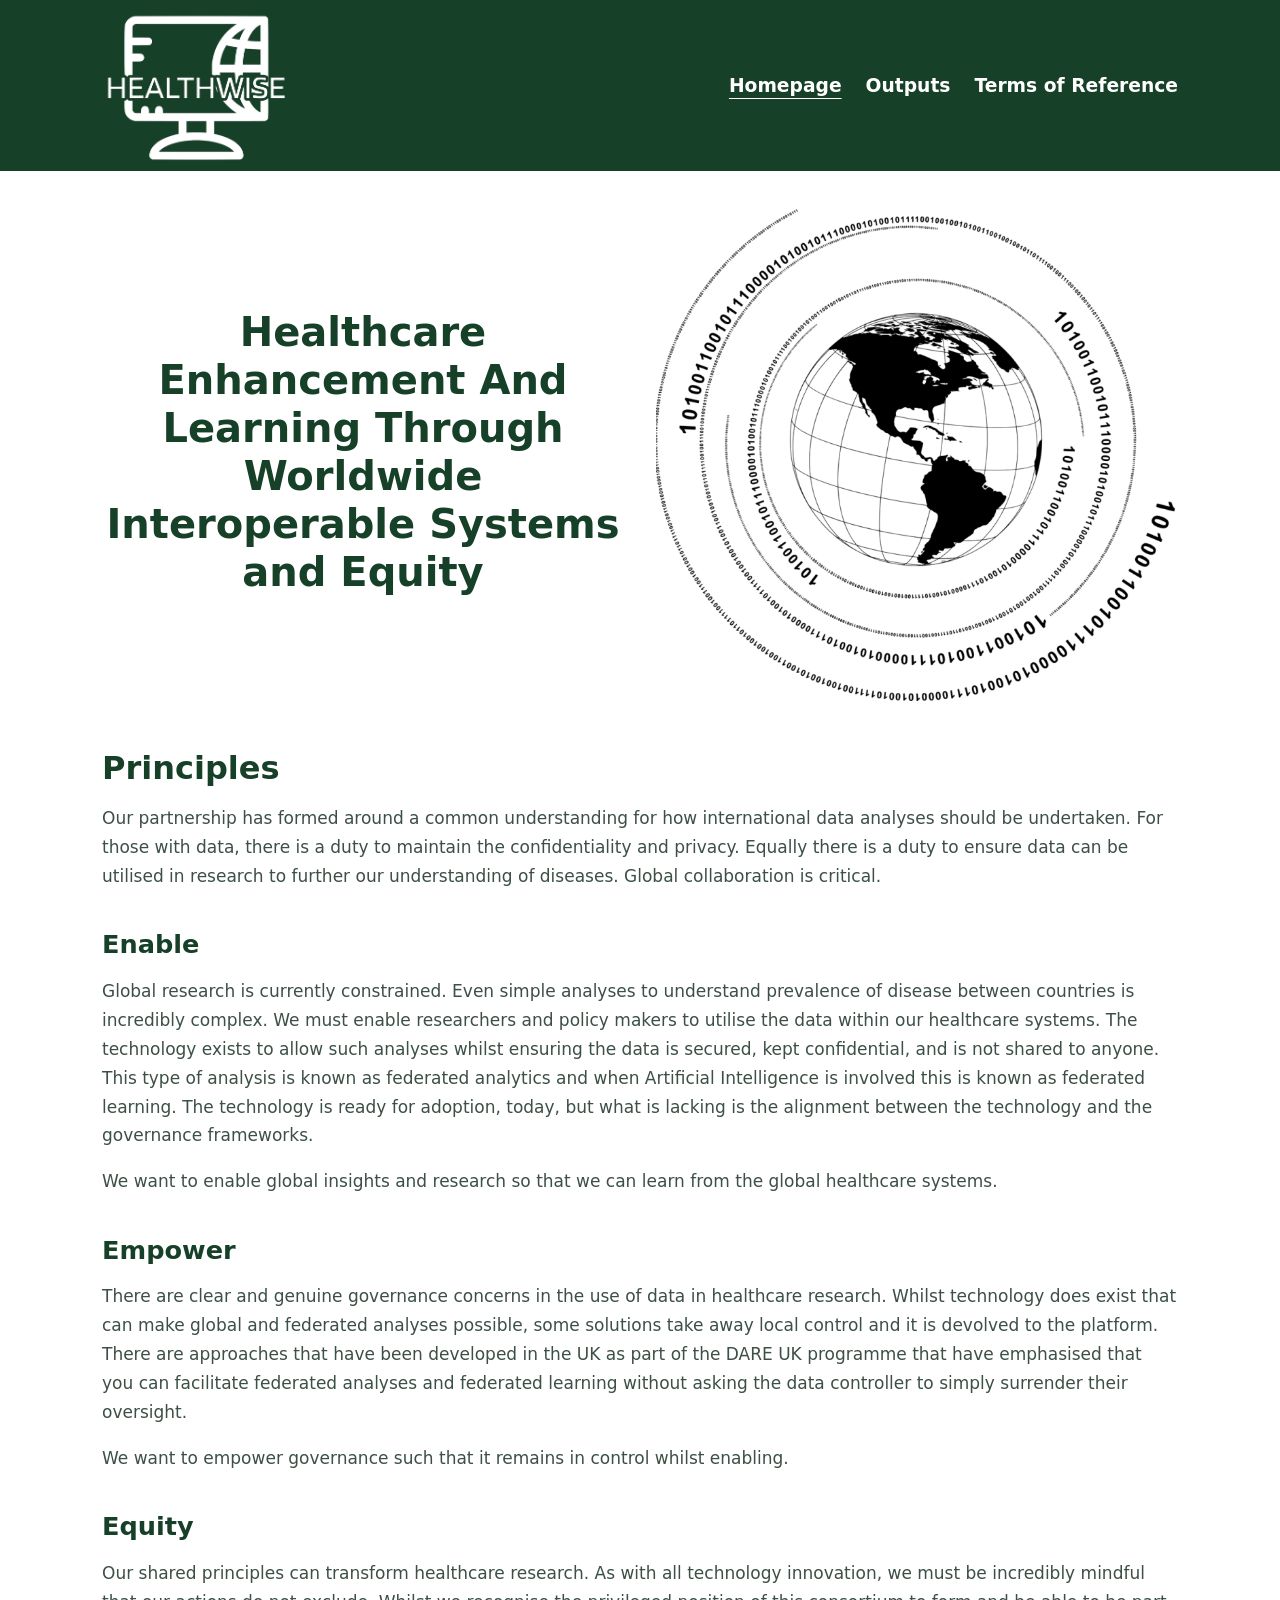
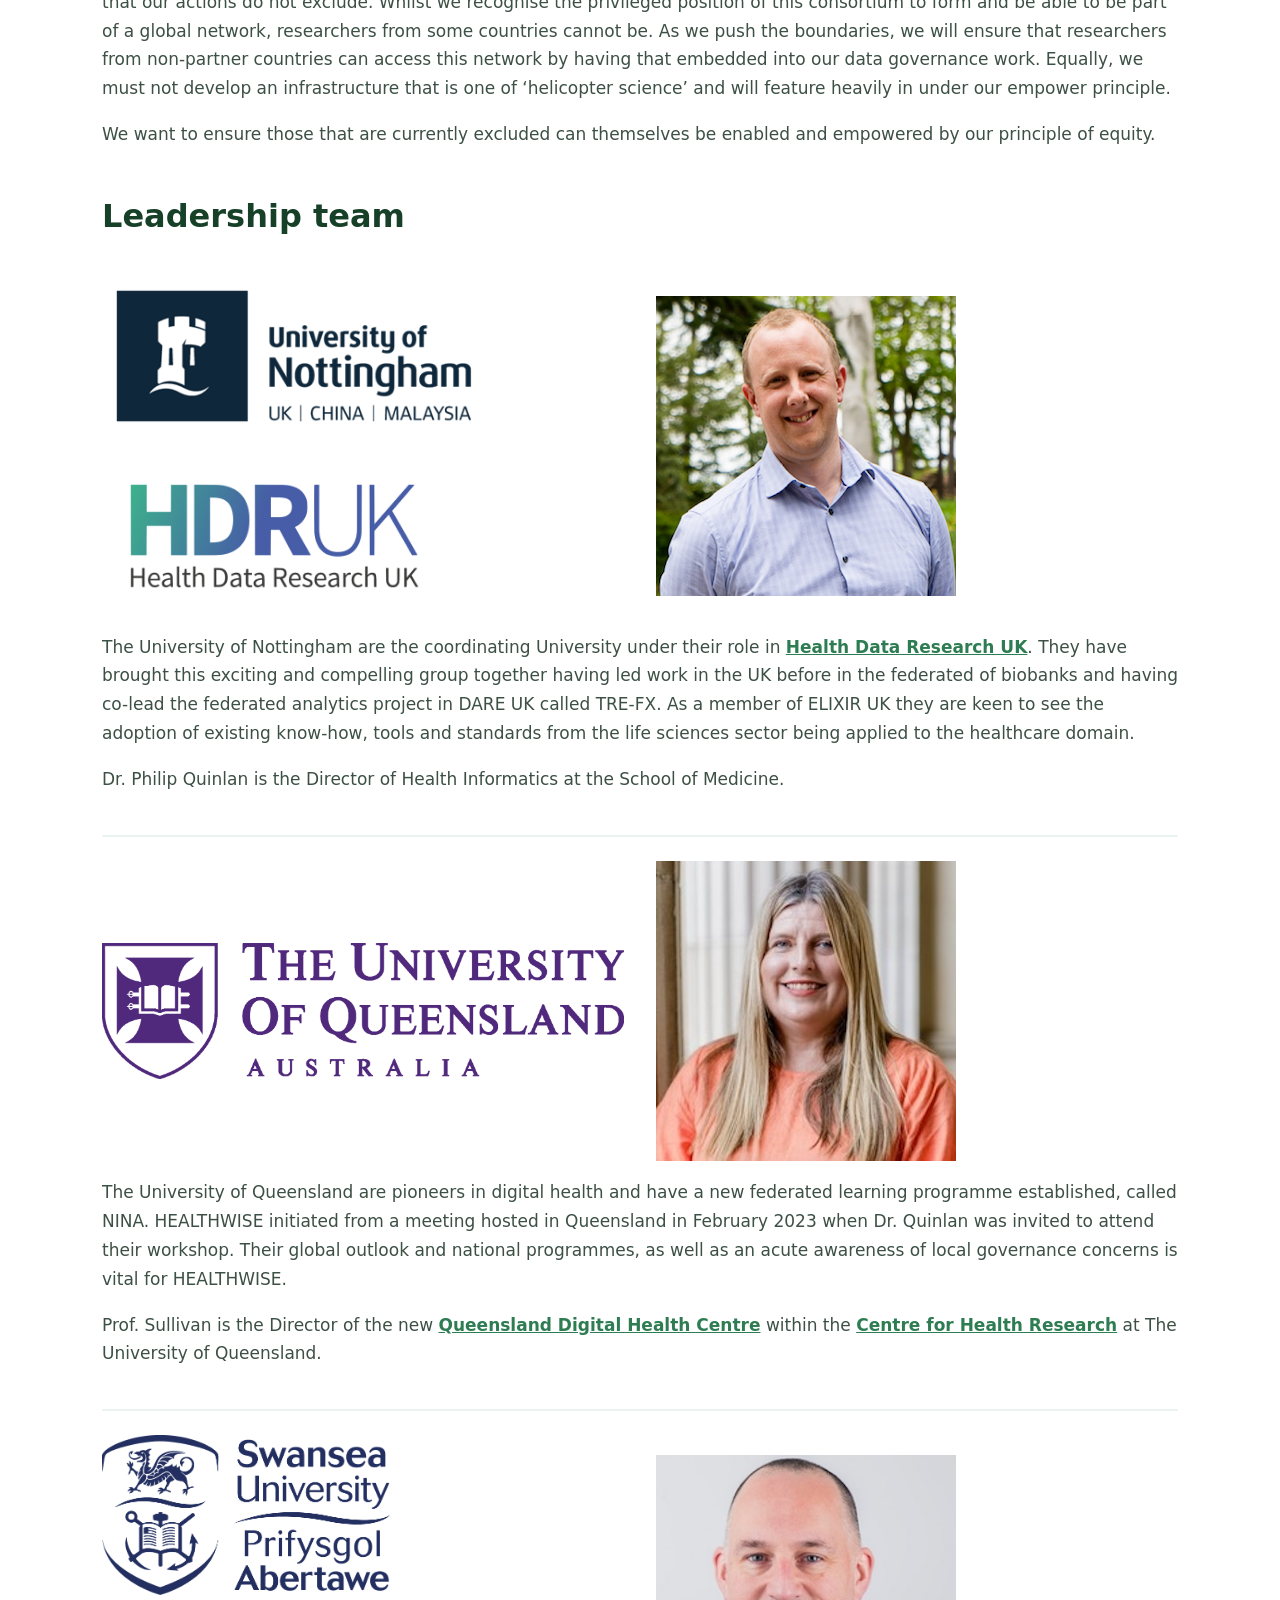
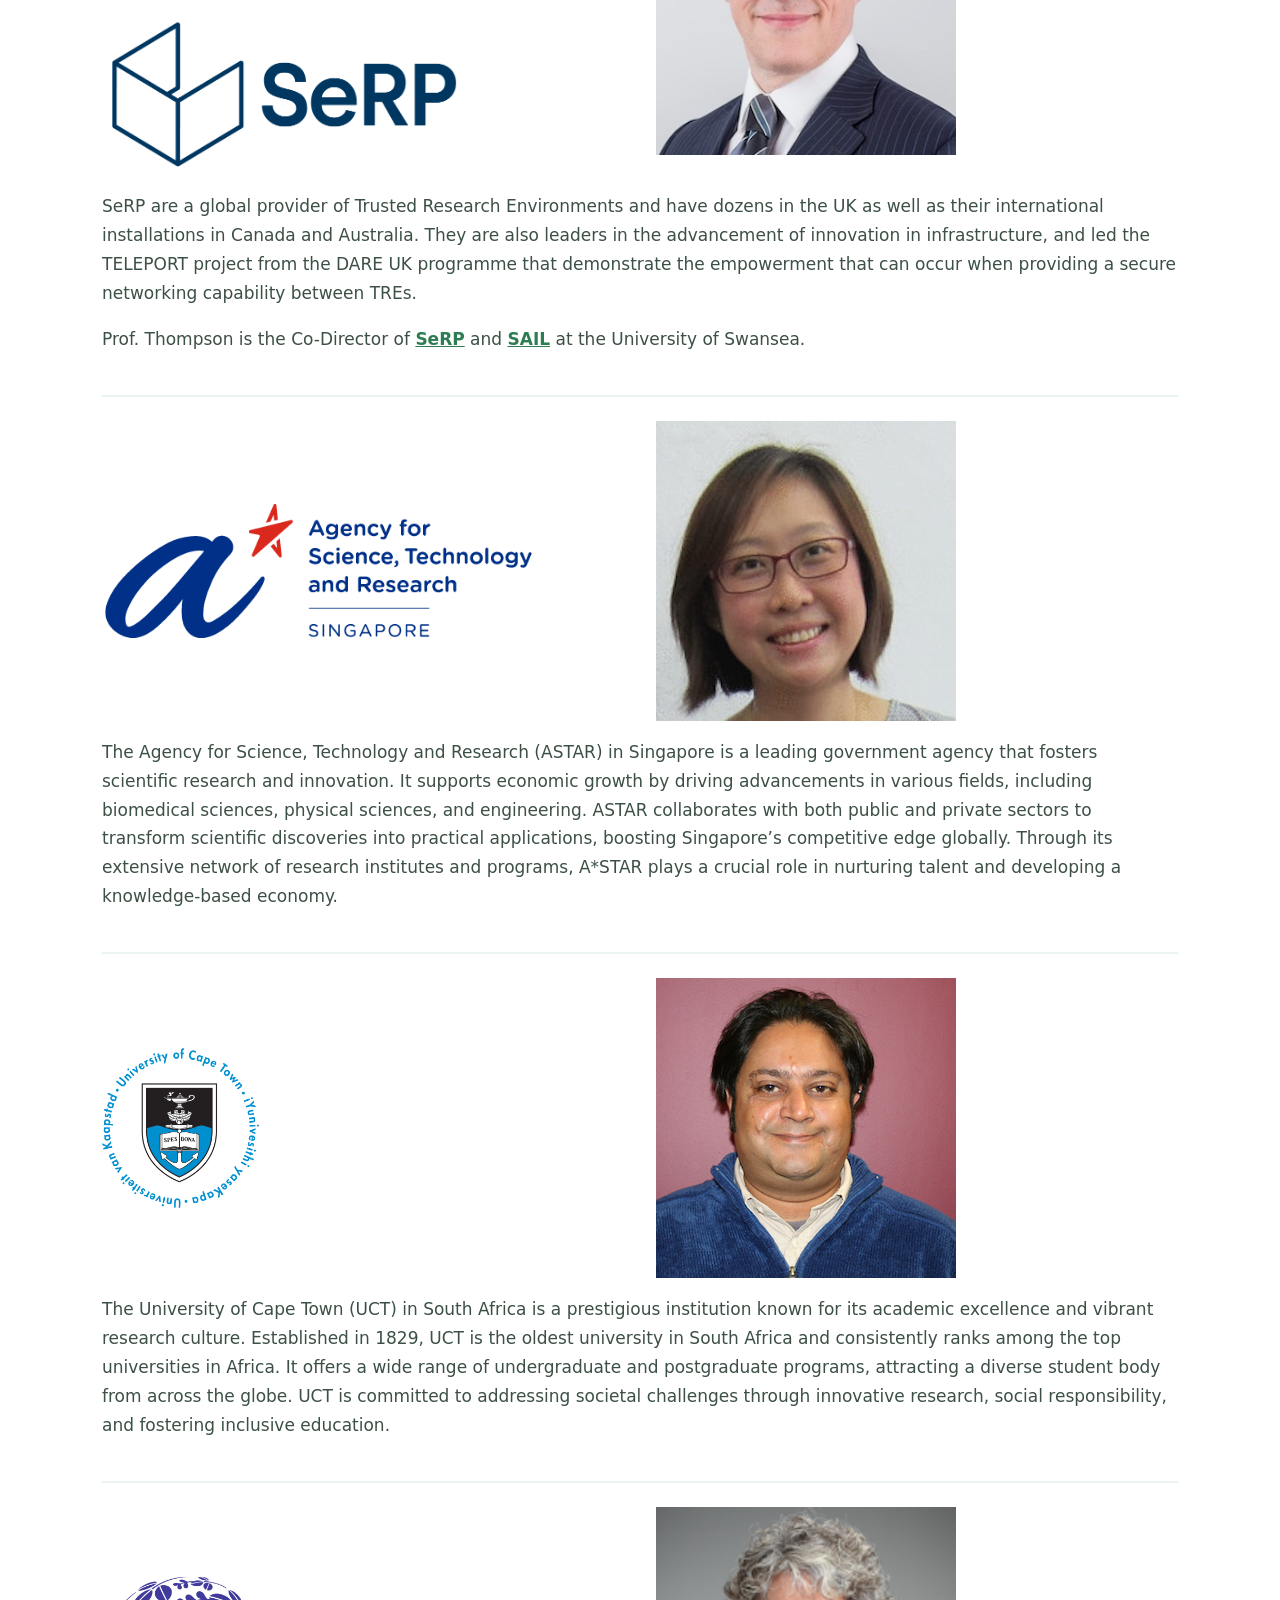
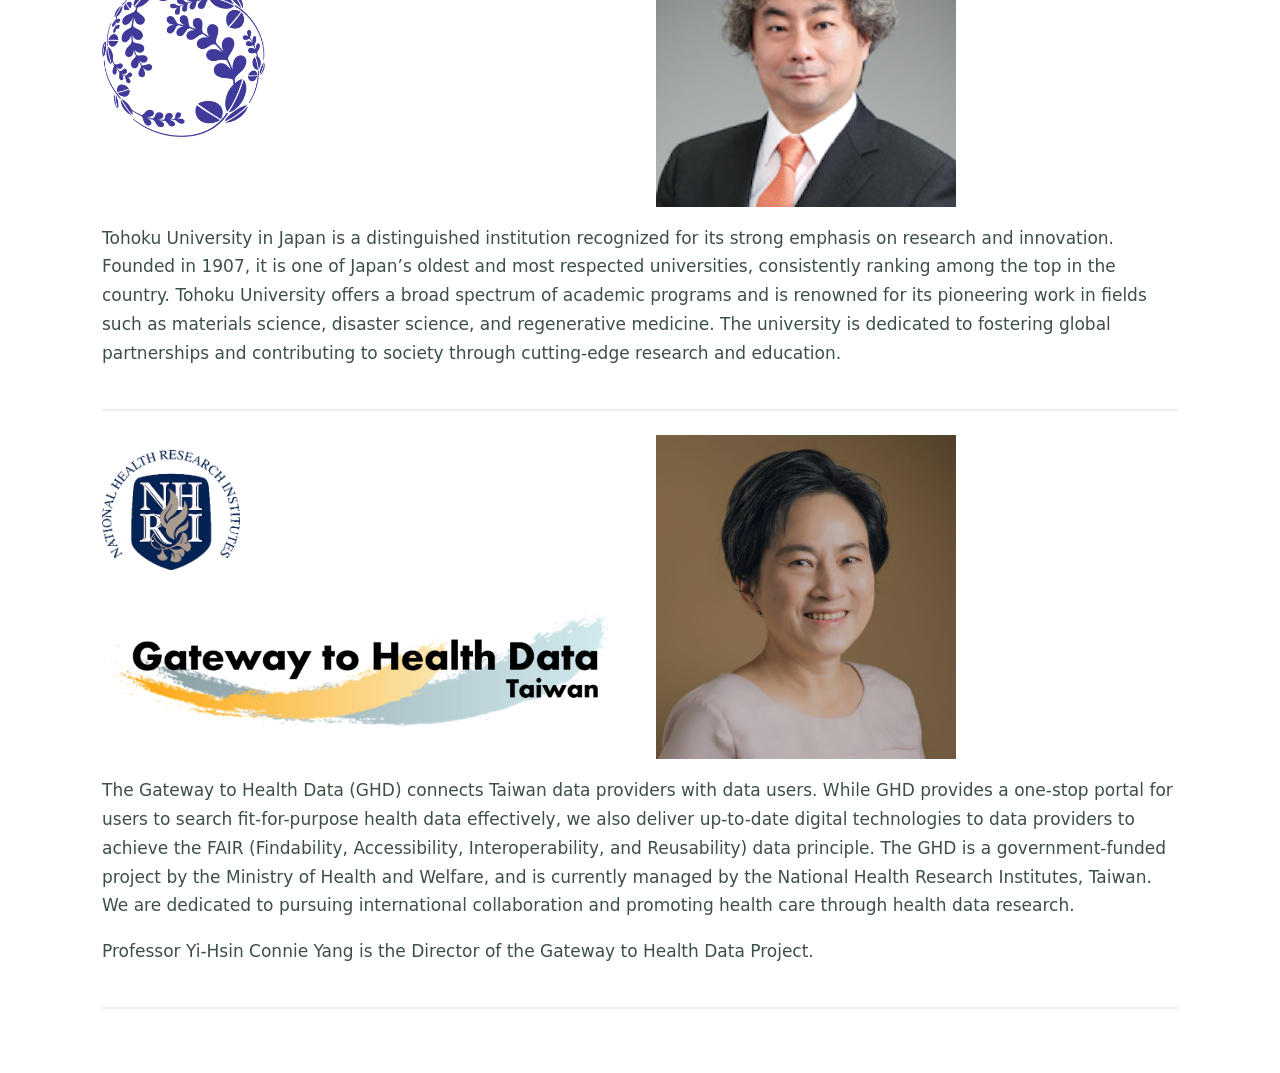
<file: index.html>
<!DOCTYPE html>
<html lang="en-GB">
<head>
  <meta charset="utf-8">
  <meta name="viewport" content="width=device-width, initial-scale=1">
  <title>HEALTHWISE</title>
  <meta name="description" content="HEALTHWISE: Healthcare Enhancement And Learning Through Worldwide Interoperable Systems and Equity.">
  <link rel="canonical" href="https://healthwise-consortium.org/">
  <link rel="stylesheet" href="assets/css/site.css">
</head>
<body>
  <a class="skip-link" href="#content">Skip to content</a>

  <header class="site-header">
    <div class="container">
      <a class="logo" href="./"><img src="assets/img/healthwise-logo.png" width="813" height="651" alt="HEALTHWISE home"></a>
      <nav class="site-nav" aria-label="Primary">
        <ul>
          <li><a href="./" aria-current="page">Homepage</a></li>
          <li><a href="outputs/">Outputs</a></li>
          <li><a href="terms-of-reference/">Terms of Reference</a></li>
        </ul>
      </nav>
    </div>
  </header>

  <main id="content" class="container">
    <section class="hero">
      <h1>Healthcare Enhancement And Learning Through Worldwide Interoperable Systems and Equity</h1>
      <img src="assets/img/earth.png" width="768" height="732" alt="">
    </section>

    <section aria-labelledby="principles">
      <h2 id="principles">Principles</h2>
      <p>Our partnership has formed around a common understanding for how international data analyses should be undertaken. For those with data, there is a duty to maintain the confidentiality and privacy. Equally there is a duty to ensure data can be utilised in research to further our understanding of diseases. Global collaboration is critical.</p>

      <h3>Enable</h3>
      <p>Global research is currently constrained. Even simple analyses to understand prevalence of disease between countries is incredibly complex. We must enable researchers and policy makers to utilise the data within our healthcare systems. The technology exists to allow such analyses whilst ensuring the data is secured, kept confidential, and is not shared to anyone. This type of analysis is known as federated analytics and when Artificial Intelligence is involved this is known as federated learning. The technology is ready for adoption, today, but what is lacking is the alignment between the technology and the governance frameworks.</p>
      <p>We want to enable global insights and research so that we can learn from the global healthcare systems.</p>

      <h3>Empower</h3>
      <p>There are clear and genuine governance concerns in the use of data in healthcare research. Whilst technology does exist that can make global and federated analyses possible, some solutions take away local control and it is devolved to the platform. There are approaches that have been developed in the UK as part of the DARE UK programme that have emphasised that you can facilitate federated analyses and federated learning without asking the data controller to simply surrender their oversight.</p>
      <p>We want to empower governance such that it remains in control whilst enabling.</p>

      <h3>Equity</h3>
      <p>Our shared principles can transform healthcare research. As with all technology innovation, we must be incredibly mindful that our actions do not exclude. Whilst we recognise the privileged position of this consortium to form and be able to be part of a global network, researchers from some countries cannot be. As we push the boundaries, we will ensure that researchers from non-partner countries can access this network by having that embedded into our data governance work. Equally, we must not develop an infrastructure that is one of ‘helicopter science’ and will feature heavily in under our empower principle.</p>
      <p>We want to ensure those that are currently excluded can themselves be enabled and empowered by our principle of equity.</p>
    </section>

    <section aria-labelledby="leadership">
      <h2 id="leadership">Leadership team</h2>

      <article class="partner" aria-label="University of Nottingham">
        <div class="partner-media">
          <div class="partner-logos">
            <img src="assets/img/nottingham.png" width="450" height="173" alt="University of Nottingham" loading="lazy">
            <img src="assets/img/hdruk.png" width="768" height="356" alt="Health Data Research UK" loading="lazy">
          </div>
          <img class="partner-photo" src="assets/img/philip-quinlan.png" width="300" height="300" alt="Dr. Philip Quinlan" loading="lazy">
        </div>
        <p>The University of Nottingham are the coordinating University under their role in <a href="https://www.hdruk.ac.uk/">Health Data Research UK</a>. They have brought this exciting and compelling group together having led work in the UK before in the federated of biobanks and having co-lead the federated analytics project in DARE UK called TRE-FX. As a member of ELIXIR UK they are keen to see the adoption of existing know-how, tools and standards from the life sciences sector being applied to the healthcare domain.</p>
        <p>Dr. Philip Quinlan is the Director of Health Informatics at the School of Medicine.</p>
      </article>

      <article class="partner" aria-label="The University of Queensland">
        <div class="partner-media">
          <div class="partner-logos">
            <img src="assets/img/queensland.png" width="1568" height="411" alt="The University of Queensland" loading="lazy">
          </div>
          <img class="partner-photo" src="assets/img/sullivan.jpg" width="300" height="300" alt="Prof. Sullivan" loading="lazy">
        </div>
        <p>The University of Queensland are pioneers in digital health and have a new federated learning programme established, called NINA. HEALTHWISE initiated from a meeting hosted in Queensland in February 2023 when Dr. Quinlan was invited to attend their workshop. Their global outlook and national programmes, as well as an acute awareness of local governance concerns is vital for HEALTHWISE.</p>
        <p>Prof. Sullivan is the Director of the new <a href="https://chsr.centre.uq.edu.au/research/queensland-digital-health-centre" target="_blank" rel="noopener">Queensland Digital Health Centre</a> within the <a href="https://chsr.centre.uq.edu.au/">Centre for Health Research</a> at The University of Queensland.</p>
      </article>

      <article class="partner" aria-label="Swansea University and SeRP">
        <div class="partner-media">
          <div class="partner-logos">
            <img src="assets/img/swansea.png" width="693" height="385" alt="Swansea University" loading="lazy">
            <img src="assets/img/serp.png" width="1612" height="706" alt="SeRP" loading="lazy">
          </div>
          <img class="partner-photo" src="assets/img/simon-thompson.jpg" width="281" height="281" alt="Prof. Simon Thompson" loading="lazy">
        </div>
        <p>SeRP are a global provider of Trusted Research Environments and have dozens in the UK as well as their international installations in Canada and Australia. They are also leaders in the advancement of innovation in infrastructure, and led the TELEPORT project from the DARE UK programme that demonstrate the empowerment that can occur when providing a secure networking capability between TREs.</p>
        <p>Prof. Thompson is the Co-Director of <a href="https://serp.ac.uk/" target="_blank" rel="noopener">SeRP</a> and <a href="https://saildatabank.com/" target="_blank" rel="noopener">SAIL</a> at the University of Swansea.</p>
      </article>

      <article class="partner" aria-label="A*STAR">
        <div class="partner-media">
          <div class="partner-logos">
            <img src="assets/img/astar.png" width="530" height="196" alt="A*STAR" loading="lazy">
          </div>
          <img class="partner-photo" src="assets/img/astar-lead.jpg" width="300" height="300" alt="A*STAR lead" loading="lazy">
        </div>
        <p>The Agency for Science, Technology and Research (ASTAR) in Singapore is a leading government agency that fosters scientific research and innovation. It supports economic growth by driving advancements in various fields, including biomedical sciences, physical sciences, and engineering. ASTAR collaborates with both public and private sectors to transform scientific discoveries into practical applications, boosting Singapore’s competitive edge globally. Through its extensive network of research institutes and programs, A*STAR plays a crucial role in nurturing talent and developing a knowledge-based economy.</p>
      </article>

      <article class="partner" aria-label="University of Cape Town">
        <div class="partner-media">
          <div class="partner-logos">
            <img src="assets/img/cape-town.png" width="295" height="300" alt="University of Cape Town" loading="lazy">
          </div>
          <img class="partner-photo" src="assets/img/cape-town-lead.png" width="300" height="300" alt="University of Cape Town lead" loading="lazy">
        </div>
        <p>The University of Cape Town (UCT) in South Africa is a prestigious institution known for its academic excellence and vibrant research culture. Established in 1829, UCT is the oldest university in South Africa and consistently ranks among the top universities in Africa. It offers a wide range of undergraduate and postgraduate programs, attracting a diverse student body from across the globe. UCT is committed to addressing societal challenges through innovative research, social responsibility, and fostering inclusive education.</p>
      </article>

      <article class="partner" aria-label="Tohoku University">
        <div class="partner-media">
          <div class="partner-logos">
            <img src="assets/img/tohoku.png" width="300" height="294" alt="Tohoku University" loading="lazy">
          </div>
          <img class="partner-photo" src="assets/img/tohoku-lead.png" width="300" height="300" alt="Tohoku University lead" loading="lazy">
        </div>
        <p>Tohoku University in Japan is a distinguished institution recognized for its strong emphasis on research and innovation. Founded in 1907, it is one of Japan’s oldest and most respected universities, consistently ranking among the top in the country. Tohoku University offers a broad spectrum of academic programs and is renowned for its pioneering work in fields such as materials science, disaster science, and regenerative medicine. The university is dedicated to fostering global partnerships and contributing to society through cutting-edge research and education.</p>
      </article>

      <article class="partner" aria-label="Gateway to Health Data, Taiwan">
        <div class="partner-media">
          <div class="partner-logos">
            <img class="logo-sm" src="assets/img/nhri.gif" width="320" height="279" alt="National Health Research Institutes" loading="lazy">
            <img src="assets/img/ghd.png" width="768" height="227" alt="Gateway to Health Data" loading="lazy">
          </div>
          <img class="partner-photo" src="assets/img/connie-yang.jpg" width="768" height="829" alt="Professor Yi-Hsin Connie Yang" loading="lazy">
        </div>
        <p>The Gateway to Health Data (GHD) connects Taiwan data providers with data users. While GHD provides a one-stop portal for users to search fit-for-purpose health data effectively, we also deliver up-to-date digital technologies to data providers to achieve the FAIR (Findability, Accessibility, Interoperability, and Reusability) data principle. The GHD is a government-funded project by the Ministry of Health and Welfare, and is currently managed by the National Health Research Institutes, Taiwan. We are dedicated to pursuing international collaboration and promoting health care through health data research.</p>
        <p>Professor Yi-Hsin Connie Yang is the Director of the Gateway to Health Data Project.</p>
      </article>
    </section>
  </main>
</body>
</html>
</file>
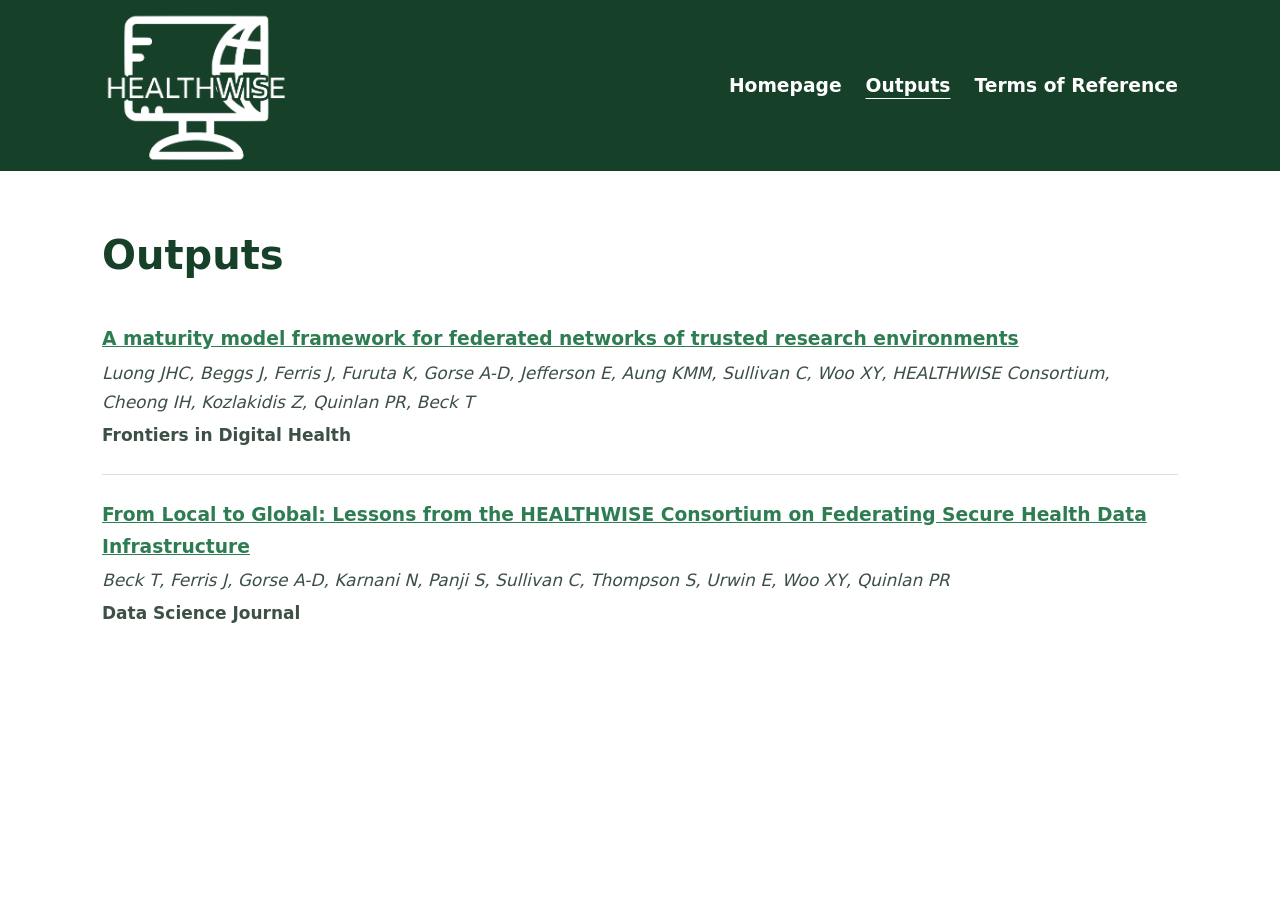
<file: outputs/index.html>
<!DOCTYPE html>
<html lang="en-GB">
<head>
  <meta charset="utf-8">
  <meta name="viewport" content="width=device-width, initial-scale=1">
  <title>Outputs – HEALTHWISE</title>
  <meta name="description" content="Publications from the HEALTHWISE Consortium.">
  <link rel="canonical" href="https://healthwise-consortium.org/outputs/">
  <link rel="stylesheet" href="../assets/css/site.css">
</head>
<body>
  <a class="skip-link" href="#content">Skip to content</a>

  <header class="site-header">
    <div class="container">
      <a class="logo" href="../"><img src="../assets/img/healthwise-logo.png" width="813" height="651" alt="HEALTHWISE home"></a>
      <nav class="site-nav" aria-label="Primary">
        <ul>
          <li><a href="../">Homepage</a></li>
          <li><a href="./" aria-current="page">Outputs</a></li>
          <li><a href="../terms-of-reference/">Terms of Reference</a></li>
        </ul>
      </nav>
    </div>
  </header>

  <main id="content" class="container">
    <h1>Outputs</h1>

    <ul class="publications">
      <li>
        <a href="https://doi.org/10.3389/fdgth.2026.1699125" target="_blank" rel="noopener">A maturity model framework for federated networks of trusted research environments</a>
        <p><em>Luong JHC, Beggs J, Ferris J, Furuta K, Gorse A-D, Jefferson E, Aung KMM, Sullivan C, Woo XY, HEALTHWISE Consortium, Cheong IH, Kozlakidis Z, Quinlan PR, Beck T</em></p>
        <p><strong>Frontiers in Digital Health</strong></p>
      </li>
      <li>
        <a href="https://doi.org/10.5334/dsj-2026-041" target="_blank" rel="noopener">From Local to Global: Lessons from the HEALTHWISE Consortium on Federating Secure Health Data Infrastructure</a>
        <p><em>Beck T, Ferris J, Gorse A-D, Karnani N, Panji S, Sullivan C, Thompson S, Urwin E, Woo XY, Quinlan PR</em></p>
        <p><strong>Data Science Journal</strong></p>
      </li>
    </ul>
  </main>
</body>
</html>
</file>
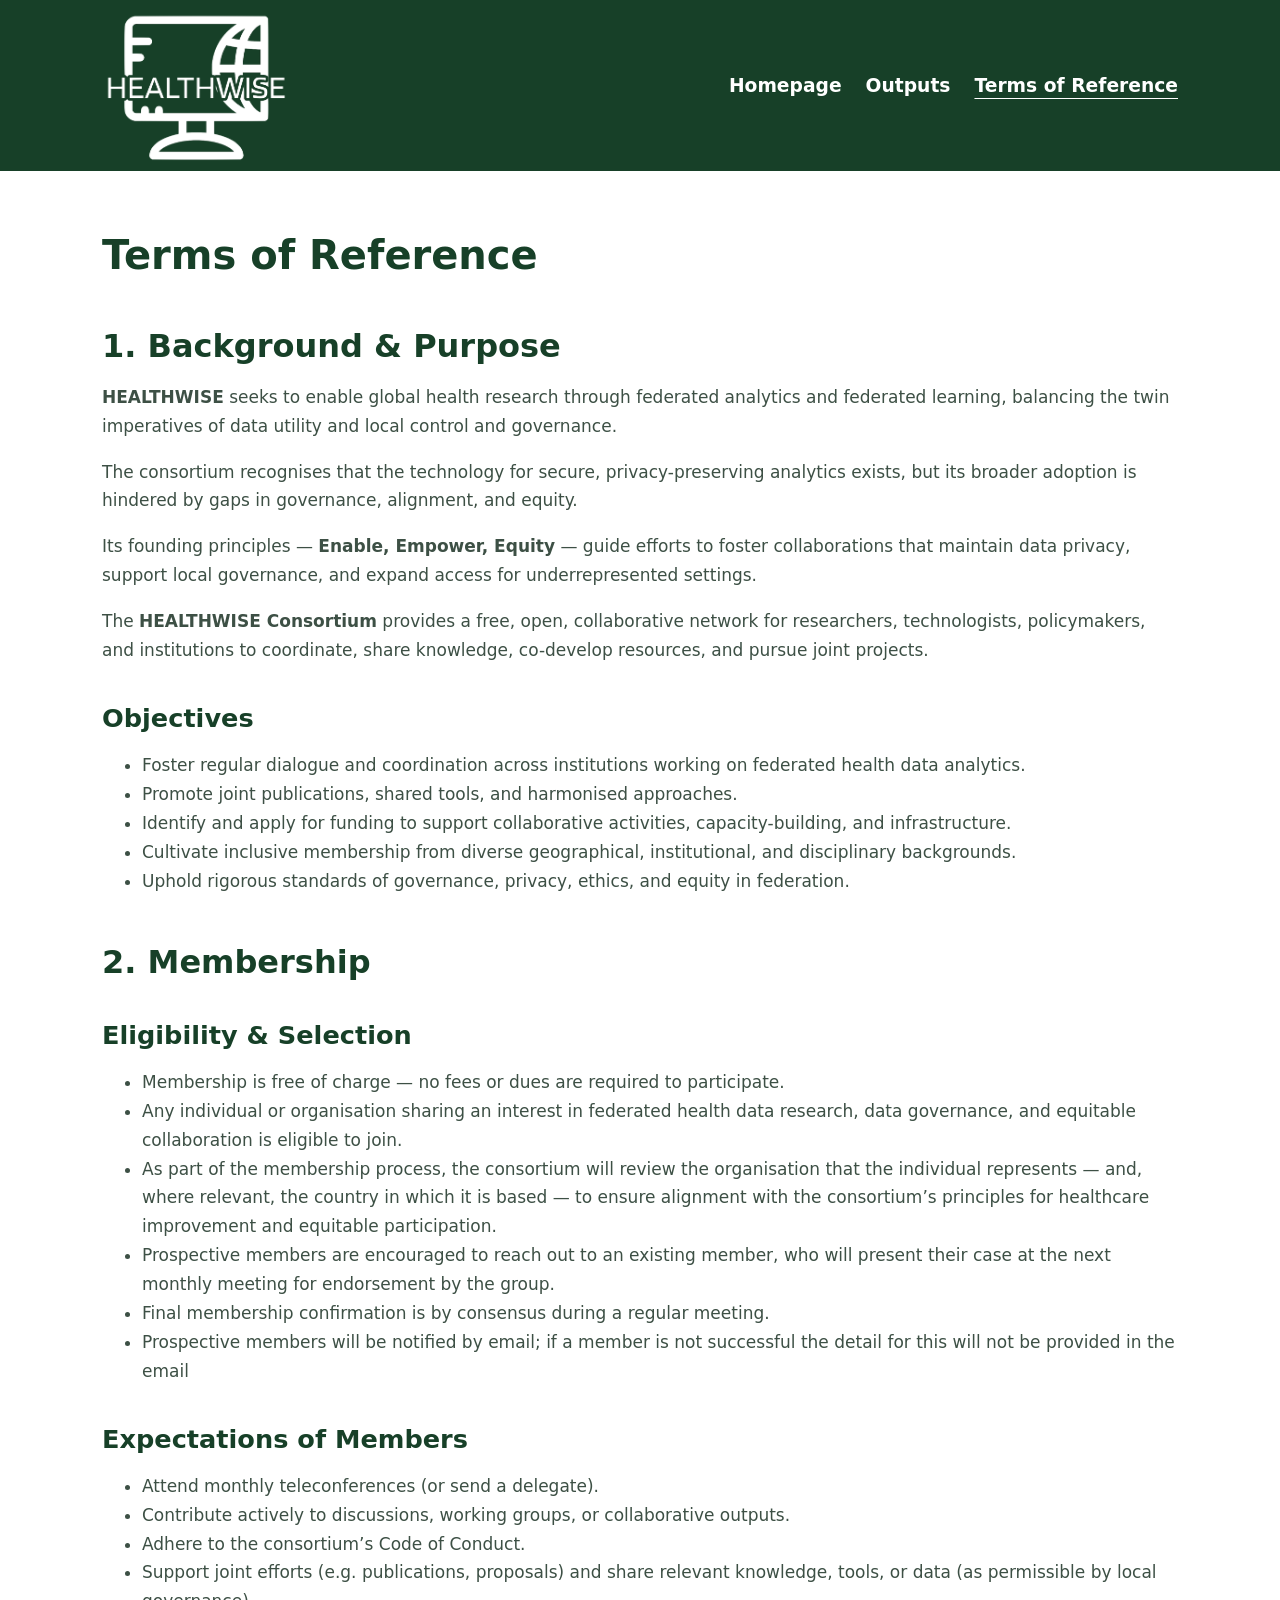
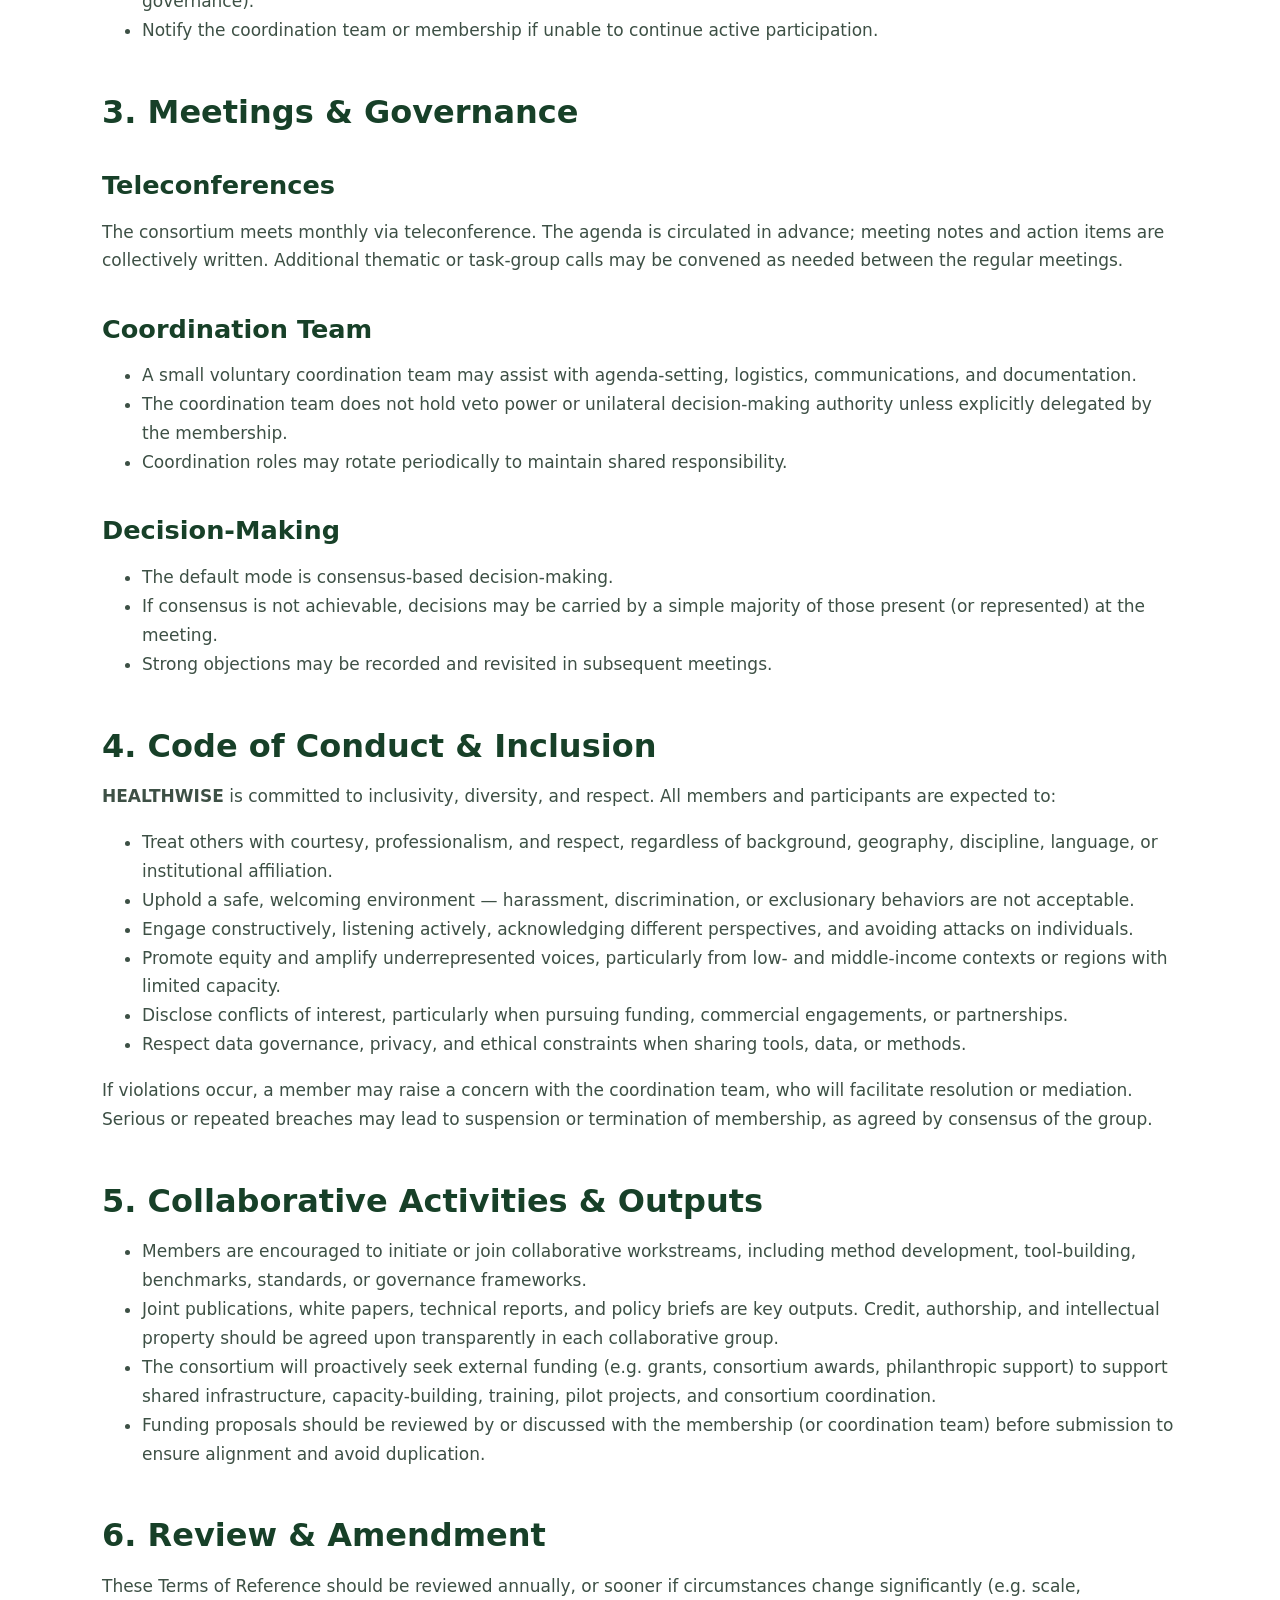
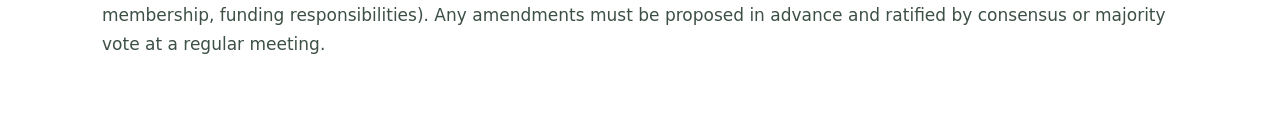
<file: terms-of-reference/index.html>
<!DOCTYPE html>
<html lang="en-GB">
<head>
  <meta charset="utf-8">
  <meta name="viewport" content="width=device-width, initial-scale=1">
  <title>Terms of Reference – HEALTHWISE</title>
  <meta name="description" content="Terms of Reference for the HEALTHWISE Consortium.">
  <link rel="canonical" href="https://healthwise-consortium.org/terms-of-reference/">
  <link rel="stylesheet" href="../assets/css/site.css">
</head>
<body>
  <a class="skip-link" href="#content">Skip to content</a>

  <header class="site-header">
    <div class="container">
      <a class="logo" href="../"><img src="../assets/img/healthwise-logo.png" width="813" height="651" alt="HEALTHWISE home"></a>
      <nav class="site-nav" aria-label="Primary">
        <ul>
          <li><a href="../">Homepage</a></li>
          <li><a href="../outputs/">Outputs</a></li>
          <li><a href="./" aria-current="page">Terms of Reference</a></li>
        </ul>
      </nav>
    </div>
  </header>

  <main id="content" class="container">
    <h1>Terms of Reference</h1>

    <h2>1. Background &amp; Purpose</h2>
    <p><strong>HEALTHWISE</strong> seeks to enable global health research through federated analytics and federated learning, balancing the twin imperatives of data utility and local control and governance.</p>
    <p>The consortium recognises that the technology for secure, privacy-preserving analytics exists, but its broader adoption is hindered by gaps in governance, alignment, and equity.</p>
    <p>Its founding principles — <strong>Enable, Empower, Equity</strong> — guide efforts to foster collaborations that maintain data privacy, support local governance, and expand access for underrepresented settings.</p>
    <p>The <strong>HEALTHWISE Consortium</strong> provides a free, open, collaborative network for researchers, technologists, policymakers, and institutions to coordinate, share knowledge, co-develop resources, and pursue joint projects.</p>
    <h3>Objectives</h3>
    <ul>
    <li>Foster regular dialogue and coordination across institutions working on federated health data analytics.</li>
    <li>Promote joint publications, shared tools, and harmonised approaches.</li>
    <li>Identify and apply for funding to support collaborative activities, capacity-building, and infrastructure.</li>
    <li>Cultivate inclusive membership from diverse geographical, institutional, and disciplinary backgrounds.</li>
    <li>Uphold rigorous standards of governance, privacy, ethics, and equity in federation.</li>
    </ul>
    <h2>2. Membership</h2>
    <h3>Eligibility &amp; Selection</h3>
    <ul>
    <li>Membership is free of charge — no fees or dues are required to participate.</li>
    <li>Any individual or organisation sharing an interest in federated health data research, data governance, and equitable collaboration is eligible to join.</li>
    <li>As part of the membership process, the consortium will review the organisation that the individual represents — and, where relevant, the country in which it is based — to ensure alignment with the consortium’s principles for healthcare improvement and equitable participation.</li>
    <li>Prospective members are encouraged to reach out to an existing member, who will present their case at the next monthly meeting for endorsement by the group.</li>
    <li>Final membership confirmation is by consensus during a regular meeting.</li>
    <li>Prospective members will be notified by email; if a member is not successful the detail for this will not be provided in the email</li>
    </ul>
    <h3>Expectations of Members</h3>
    <ul>
    <li>Attend monthly teleconferences (or send a delegate).</li>
    <li>Contribute actively to discussions, working groups, or collaborative outputs.</li>
    <li>Adhere to the consortium’s Code of Conduct.</li>
    <li>Support joint efforts (e.g. publications, proposals) and share relevant knowledge, tools, or data (as permissible by local governance).</li>
    <li>Notify the coordination team or membership if unable to continue active participation.</li>
    </ul>
    <h2>3. Meetings &amp; Governance</h2>
    <h3>Teleconferences</h3>
    <p>The consortium meets monthly via teleconference. The agenda is circulated in advance; meeting notes and action items are collectively written. Additional thematic or task-group calls may be convened as needed between the regular meetings.</p>
    <h3>Coordination Team</h3>
    <ul>
    <li>A small voluntary coordination team may assist with agenda-setting, logistics, communications, and documentation.</li>
    <li>The coordination team does not hold veto power or unilateral decision-making authority unless explicitly delegated by the membership.</li>
    <li>Coordination roles may rotate periodically to maintain shared responsibility.</li>
    </ul>
    <h3>Decision-Making</h3>
    <ul>
    <li>The default mode is consensus-based decision-making.</li>
    <li>If consensus is not achievable, decisions may be carried by a simple majority of those present (or represented) at the meeting.</li>
    <li>Strong objections may be recorded and revisited in subsequent meetings.</li>
    </ul>
    <h2>4. Code of Conduct &amp; Inclusion</h2>
    <p><strong>HEALTHWISE</strong> is committed to inclusivity, diversity, and respect. All members and participants are expected to:</p>
    <ul>
    <li>Treat others with courtesy, professionalism, and respect, regardless of background, geography, discipline, language, or institutional affiliation.</li>
    <li>Uphold a safe, welcoming environment — harassment, discrimination, or exclusionary behaviors are not acceptable.</li>
    <li>Engage constructively, listening actively, acknowledging different perspectives, and avoiding attacks on individuals.</li>
    <li>Promote equity and amplify underrepresented voices, particularly from low- and middle-income contexts or regions with limited capacity.</li>
    <li>Disclose conflicts of interest, particularly when pursuing funding, commercial engagements, or partnerships.</li>
    <li>Respect data governance, privacy, and ethical constraints when sharing tools, data, or methods.</li>
    </ul>
    <p>If violations occur, a member may raise a concern with the coordination team, who will facilitate resolution or mediation. Serious or repeated breaches may lead to suspension or termination of membership, as agreed by consensus of the group.</p>
    <h2>5. Collaborative Activities &amp; Outputs</h2>
    <ul>
    <li>Members are encouraged to initiate or join collaborative workstreams, including method development, tool-building, benchmarks, standards, or governance frameworks.</li>
    <li>Joint publications, white papers, technical reports, and policy briefs are key outputs. Credit, authorship, and intellectual property should be agreed upon transparently in each collaborative group.</li>
    <li>The consortium will proactively seek external funding (e.g. grants, consortium awards, philanthropic support) to support shared infrastructure, capacity-building, training, pilot projects, and consortium coordination.</li>
    <li>Funding proposals should be reviewed by or discussed with the membership (or coordination team) before submission to ensure alignment and avoid duplication.</li>
    </ul>
    <h2>6. Review &amp; Amendment</h2>
    <p>These Terms of Reference should be reviewed annually, or sooner if circumstances change significantly (e.g. scale, membership, funding responsibilities). Any amendments must be proposed in advance and ratified by consensus or majority vote at a regular meeting.</p>
  </main>
</body>
</html>
</file>
<file: assets/css/site.css>
/* HEALTHWISE site styles */

:root {
  --green-900: #174028;
  --green-800: #1c4a30;
  --green-600: #2e7d52;
  --green-100: #eaf3ee;
  --rule: #d4e6dc;
  --text: #3d5045;
  --bg: #fff;
  --max-width: 1140px;
  --gutter: clamp(1rem, 4vw, 2rem);
  --font: system-ui, -apple-system, "Segoe UI", Roboto, Arial, sans-serif;
}

*,
*::before,
*::after {
  box-sizing: border-box;
}

body {
  margin: 0;
  background: var(--bg);
  color: var(--text);
  font: 400 clamp(1rem, 0.95rem + 0.2vw, 1.0625rem) / 1.7 var(--font);
  overflow-wrap: break-word;
}

img {
  display: block;
  max-width: 100%;
  height: auto;
}

h1,
h2,
h3 {
  color: var(--green-900);
  line-height: 1.2;
  margin: 1.5em 0 0.5em;
}

h1 { font-size: clamp(2rem, 1.6rem + 1.5vw, 2.5rem); }
h2 { font-size: clamp(1.6rem, 1.4rem + 1vw, 2rem); }
h3 { font-size: clamp(1.3rem, 1.2rem + 0.6vw, 1.6rem); }

a {
  color: var(--green-600);
  font-weight: 700;
}

a:hover {
  color: var(--green-800);
}

:focus-visible {
  outline: 3px solid var(--green-600);
  outline-offset: 2px;
}

.container {
  max-width: var(--max-width);
  margin-inline: auto;
  padding-inline: var(--gutter);
}

.skip-link {
  position: absolute;
  left: 1rem;
  top: -100%;
  z-index: 10;
  padding: 0.5rem 1rem;
  background: var(--bg);
}

.skip-link:focus {
  top: 1rem;
}

/* Header */

.site-header {
  background: var(--green-900);
}

.site-header .container {
  display: flex;
  flex-wrap: wrap;
  align-items: center;
  justify-content: space-between;
  gap: 0.5rem 2rem;
  padding-block: 0.625rem;
}

.site-header .logo img {
  width: clamp(120px, 15vw, 189px);
}

.site-nav ul {
  display: flex;
  flex-wrap: wrap;
  gap: 0.25rem 1.5rem;
  margin: 0;
  padding: 0;
  list-style: none;
}

.site-nav a {
  color: #fff;
  font-size: 1.1em;
  text-decoration: none;
}

.site-nav a:hover,
.site-nav a[aria-current="page"] {
  text-decoration: underline;
  text-underline-offset: 0.3em;
}

/* Main */

main {
  padding-bottom: 4rem;
}

.hero {
  padding-top: 2rem;
  display: grid;
  gap: 2rem;
  align-items: center;
}

.hero h1 {
  margin: 0;
  text-align: center;
}

/* Partners (leadership team) */

.partner {
  padding-block: 1.5rem;
  border-bottom: 2px solid var(--green-100);
}

.partner-media {
  display: grid;
  gap: 1.25rem 2rem;
  align-items: center;
  margin-bottom: 1rem;
}

.partner-logos {
  display: grid;
  gap: 1.25rem;
  justify-items: start;
}

.partner-logos img {
  max-height: 160px;
  width: auto;
}

.partner-logos .logo-sm {
  max-height: 120px;
}

.partner-photo {
  width: 100%;
  max-width: 300px;
}

/* Outputs */

.publications {
  margin: 0;
  padding: 0;
  list-style: none;
}

.publications li {
  padding-block: 1.5rem;
}

.publications li + li {
  border-top: 1px solid var(--rule);
}

.publications a {
  font-size: 1.1em;
}

.publications p {
  margin: 0.25rem 0 0;
}

@media (min-width: 768px) {
  .hero,
  .partner-media {
    grid-template-columns: repeat(2, 1fr);
  }
}
</file>
